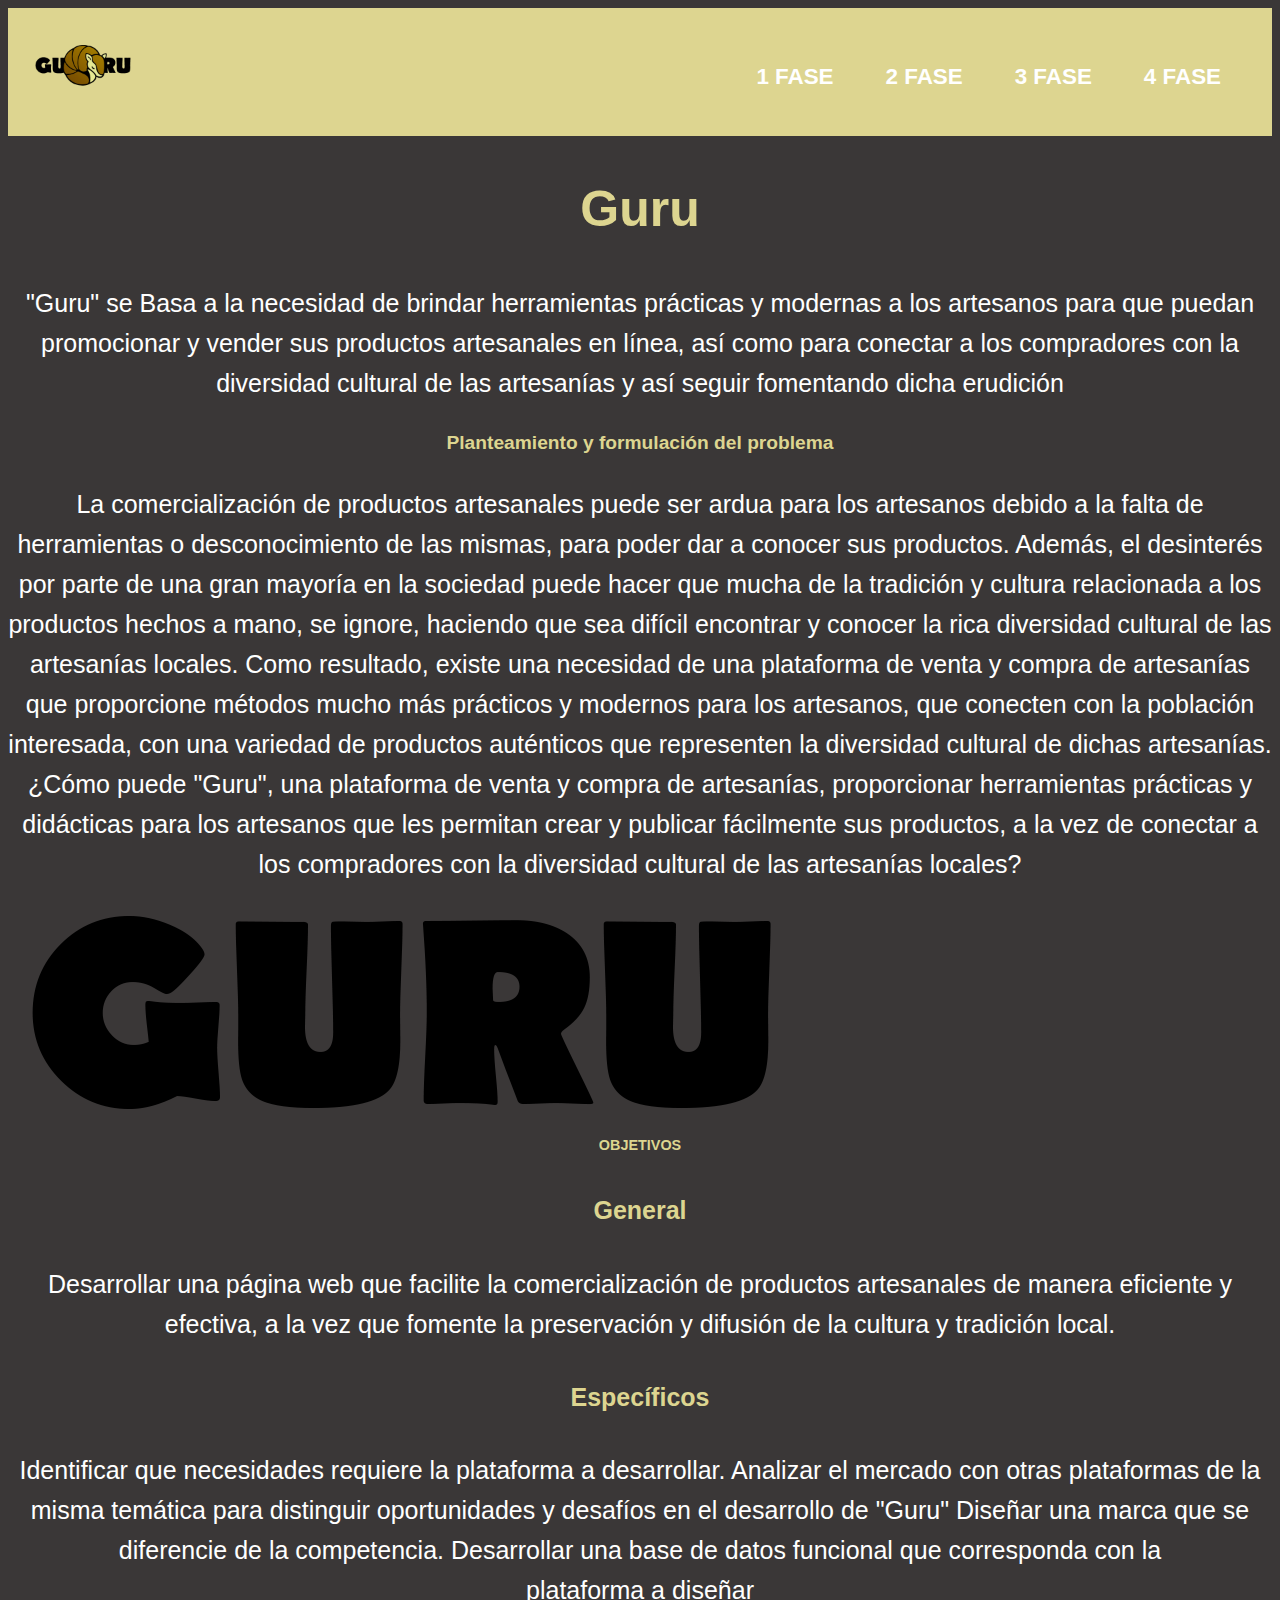
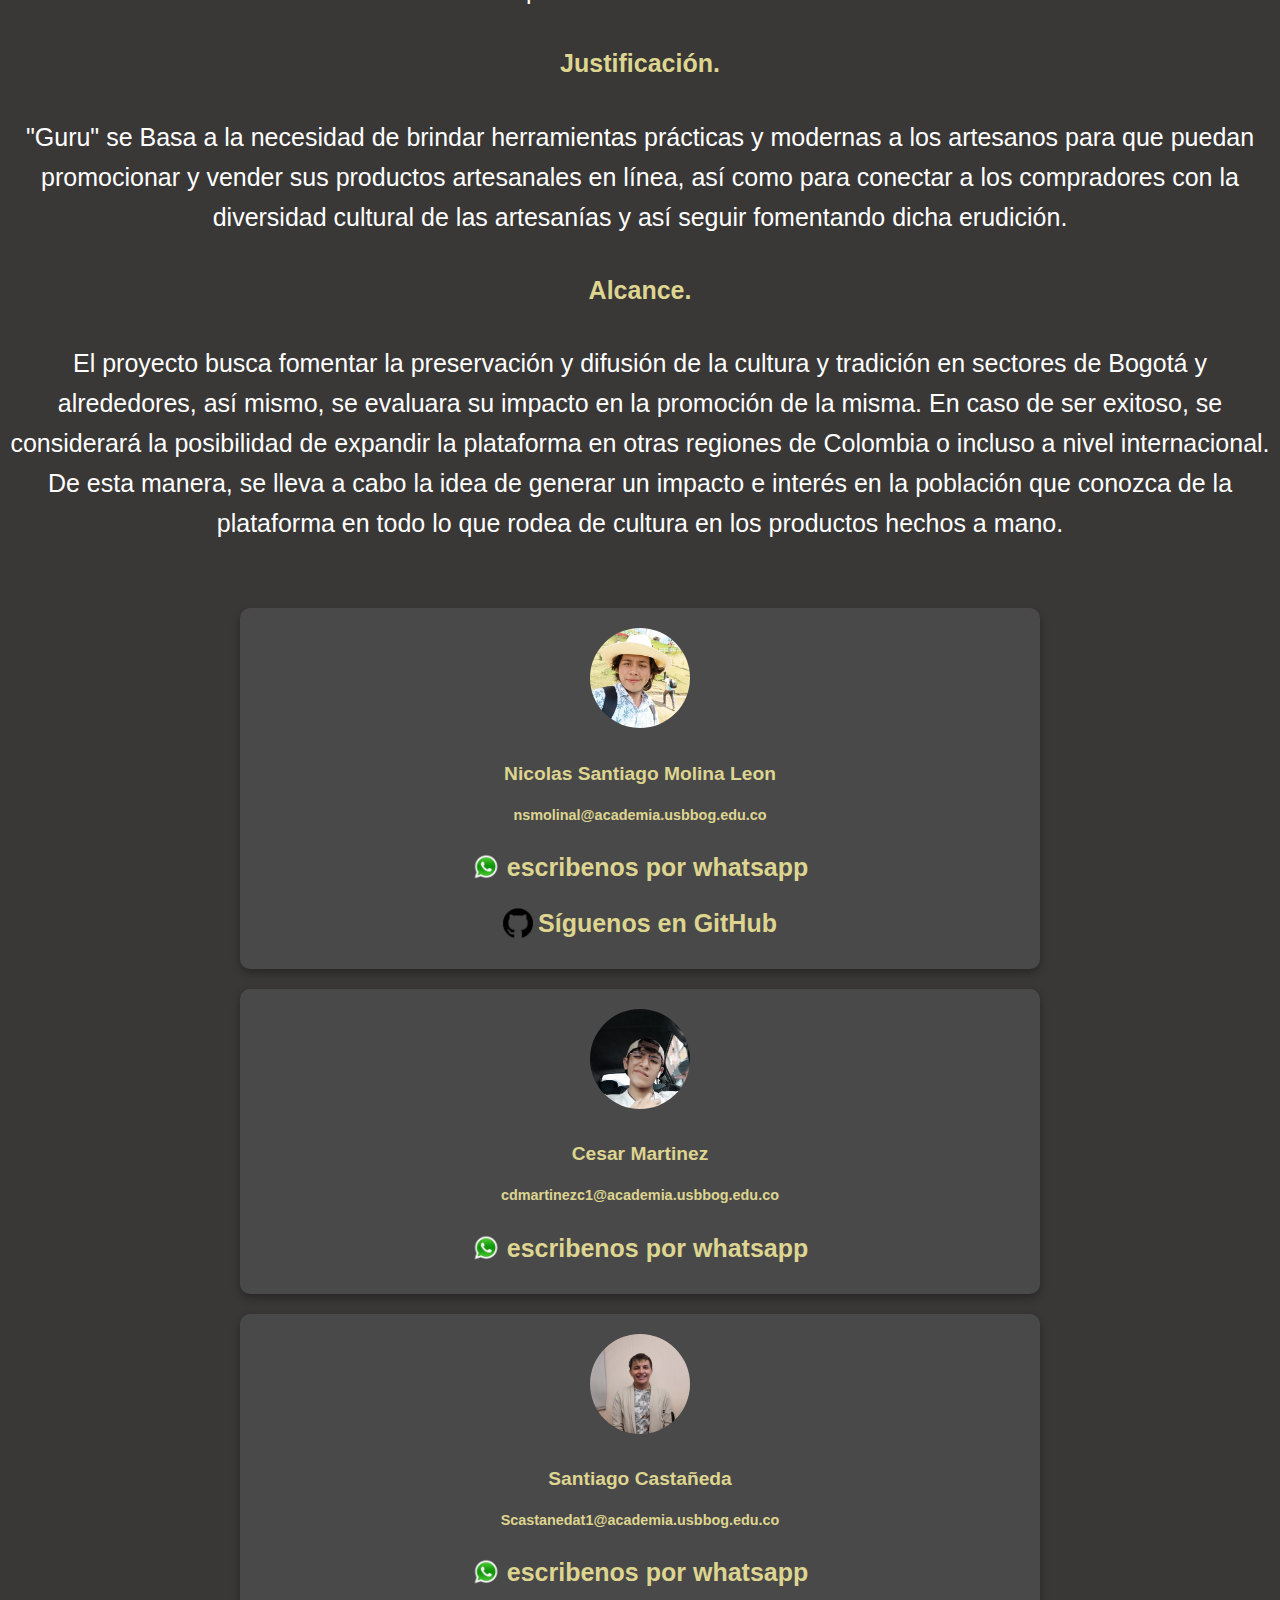
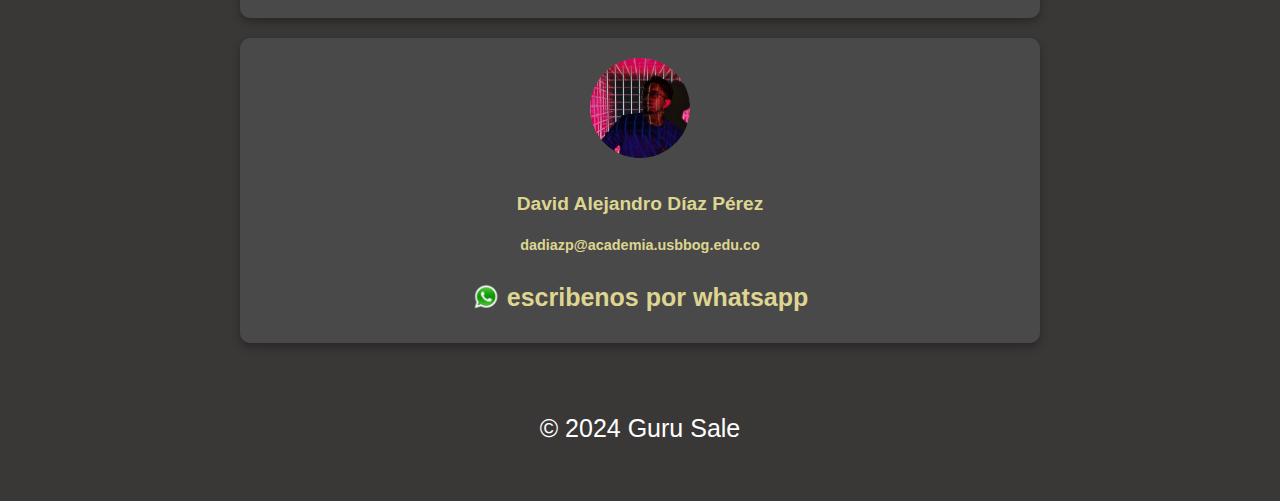
<file: Portafolio_Guru/index.html>
<!DOCTYPE html>
<html lang="en">
<head>
    <meta charset="UTF-8">
    <meta name="viewport" content="width=device-width, initial-scale=1.0">
    <title>portafolio</title>
    <link rel="stylesheet" href="estiloproducto.css">
    <link rel="icon" href="imagenes\icono app2.jpg" type="image/x-icon">
</head>
<body>
    <nav>
        <header>
            <div class="banner-content">
                <div class="logo">
                    <img src="imagenes\logotipo.png" alt="Logo">
                </div>
            </div>
            <nav  class="navegacion-principal ">
            <li><a href="1_semestre.html">1 FASE</a></li>
            <li><a href="2_semestre.html">2 FASE</a></li>
            <li><a href="3_semestre.html">3 FASE</a></li>
            <li><a href="4_semestre.html">4 FASE</a></li>

</nav>
</header>
    <h1>Guru</h1>
    <p>"Guru" se Basa a la necesidad de brindar herramientas prácticas y modernas a los artesanos para que puedan promocionar y vender sus productos artesanales en línea, así como para conectar a los compradores con la diversidad cultural de las artesanías y así seguir fomentando dicha erudición
        <h2>Planteamiento y formulación del problema</h2>
        <p>La comercialización de productos artesanales puede ser ardua para los artesanos debido a la falta de herramientas o desconocimiento de las mismas, para poder dar a conocer sus productos. Además, el desinterés por parte de una gran mayoría en la sociedad puede hacer que mucha de la tradición y cultura relacionada a los productos hechos a mano, se ignore, haciendo que sea difícil encontrar y conocer la rica diversidad cultural de las artesanías locales.

            Como resultado, existe una necesidad de una plataforma de venta y compra de artesanías que proporcione métodos mucho más prácticos y modernos para los artesanos, que conecten con la población interesada, con una variedad de productos auténticos que representen la diversidad cultural de dichas artesanías.
            
            ¿Cómo puede "Guru", una plataforma de venta y compra de artesanías, proporcionar herramientas prácticas y didácticas para los artesanos que les permitan crear y publicar fácilmente sus productos, a la vez de conectar a los compradores con la diversidad cultural de las artesanías locales?</p>
    </p>
    <img class="imagen-guru2" src="imagenes\letras Berlin Sans FB.png" alt="logo_Guru">
    <h3>OBJETIVOS</h3>
    <h4>General</h4>
    <p>Desarrollar una página web que facilite la comercialización de productos artesanales de manera eficiente y efectiva, a la vez que fomente la preservación y difusión de la cultura y tradición local.</p>
    <h4>Específicos</h4>
    <p>Identificar que necesidades requiere la plataforma a desarrollar.
        Analizar el mercado con otras plataformas de la misma temática para distinguir oportunidades y desafíos en el desarrollo de "Guru"
        Diseñar una marca que se diferencie de la competencia.
        Desarrollar una base de datos funcional que corresponda con la plataforma a diseñar</p>
        <h4>Justificación.</h4>
        <p>"Guru" se Basa a la necesidad de brindar herramientas prácticas y modernas a los artesanos para que puedan promocionar y vender sus productos artesanales en línea, así como para conectar a los compradores con la diversidad cultural de las artesanías y así seguir fomentando dicha erudición.</p>
        <h4>Alcance.</h4>
        <p>El proyecto busca fomentar la preservación y difusión de la cultura y tradición en sectores de Bogotá y alrededores, así mismo, se evaluara su impacto en la promoción de la misma. En caso de ser exitoso, se considerará la posibilidad de expandir la plataforma en otras regiones de Colombia o incluso a nivel internacional. De esta manera, se lleva a cabo la idea de generar un impacto e interés en la población que conozca de la plataforma en todo lo que rodea de cultura en los productos hechos a mano.</p>
        <div class="contacto">
            <table>
                <tr>
                    <td>
                        <img class="imagen-contacto" src="imagenes\satiagomolina.jpg" alt="contactos">
                        <h2>
                            Nicolas Santiago Molina Leon
                        </h2>
                        <h3>nsmolinal@academia.usbbog.edu.co</h3>
                        
                        <a href="https://wa.me/573123403367"><img  class="img-wha" src="imagenes\whatsapp-Photoroom.png" alt="icono de whatapp">escribenos por whatsapp</a>
                    <br>
                        <a href="https://github.com/gato200308" target="_blank">
                            <img class="img-wha" src="imagenes/github.png" alt="icono de GitHub">
                            Síguenos en GitHub
                        </a>
                    </td>
                </tr>
                <tr>
                    <td>
                        <div class="contacto-cesar">
                        <img class="imagen-cesar" src="imagenes\cesarmartinez.jpg" alt="contactos">
                        <h2>
                            Cesar Martinez
                        </h2>
                        <h3>cdmartinezc1@academia.usbbog.edu.co</h3>
                        
                        <a href="https://wa.me/573024243658"><img  class="img-wha" src="imagenes\whatsapp-Photoroom.png" alt="icono de whatapp">escribenos por whatsapp</a>
                    </td>
                </tr>
                <tr>
                    <td>
                        <div class="contacto-santiago">
                        <img class="imagen-santiago" src="imagenes\santiagocastañeda.jpg" alt="contactos">
                        <h2>
                            Santiago Castañeda
                        </h2>
                        <h3>Scastanedat1@academia.usbbog.edu.co</h3>
                        
                        <a href="https://wa.me/573209060323"><img  class="img-wha" src="imagenes\whatsapp-Photoroom.png" alt="icono de whatapp">escribenos por whatsapp</a>
                    </td>
                </tr>
                <tr>
                    <td>
                        <div class="contacto-jose">
                        <img class="imagen-jose" src="imagenes\DaviDias.jpg" alt="contactos">
                        
                        <h2>
                            David Alejandro Díaz Pérez 
    
                        </h2>
                        <h3>dadiazp@academia.usbbog.edu.co</h3>
                        
                        <a href="https://wa.me/573197550813"><img  class="img-wha" src="imagenes\whatsapp-Photoroom.png" alt="icono de whatapp">escribenos por whatsapp</a>
                    </td>
                </tr>
            </table>
        <footer>
            <p>&copy;  2024 Guru Sale</p>
        </footer>
</body>
</html>
</file>
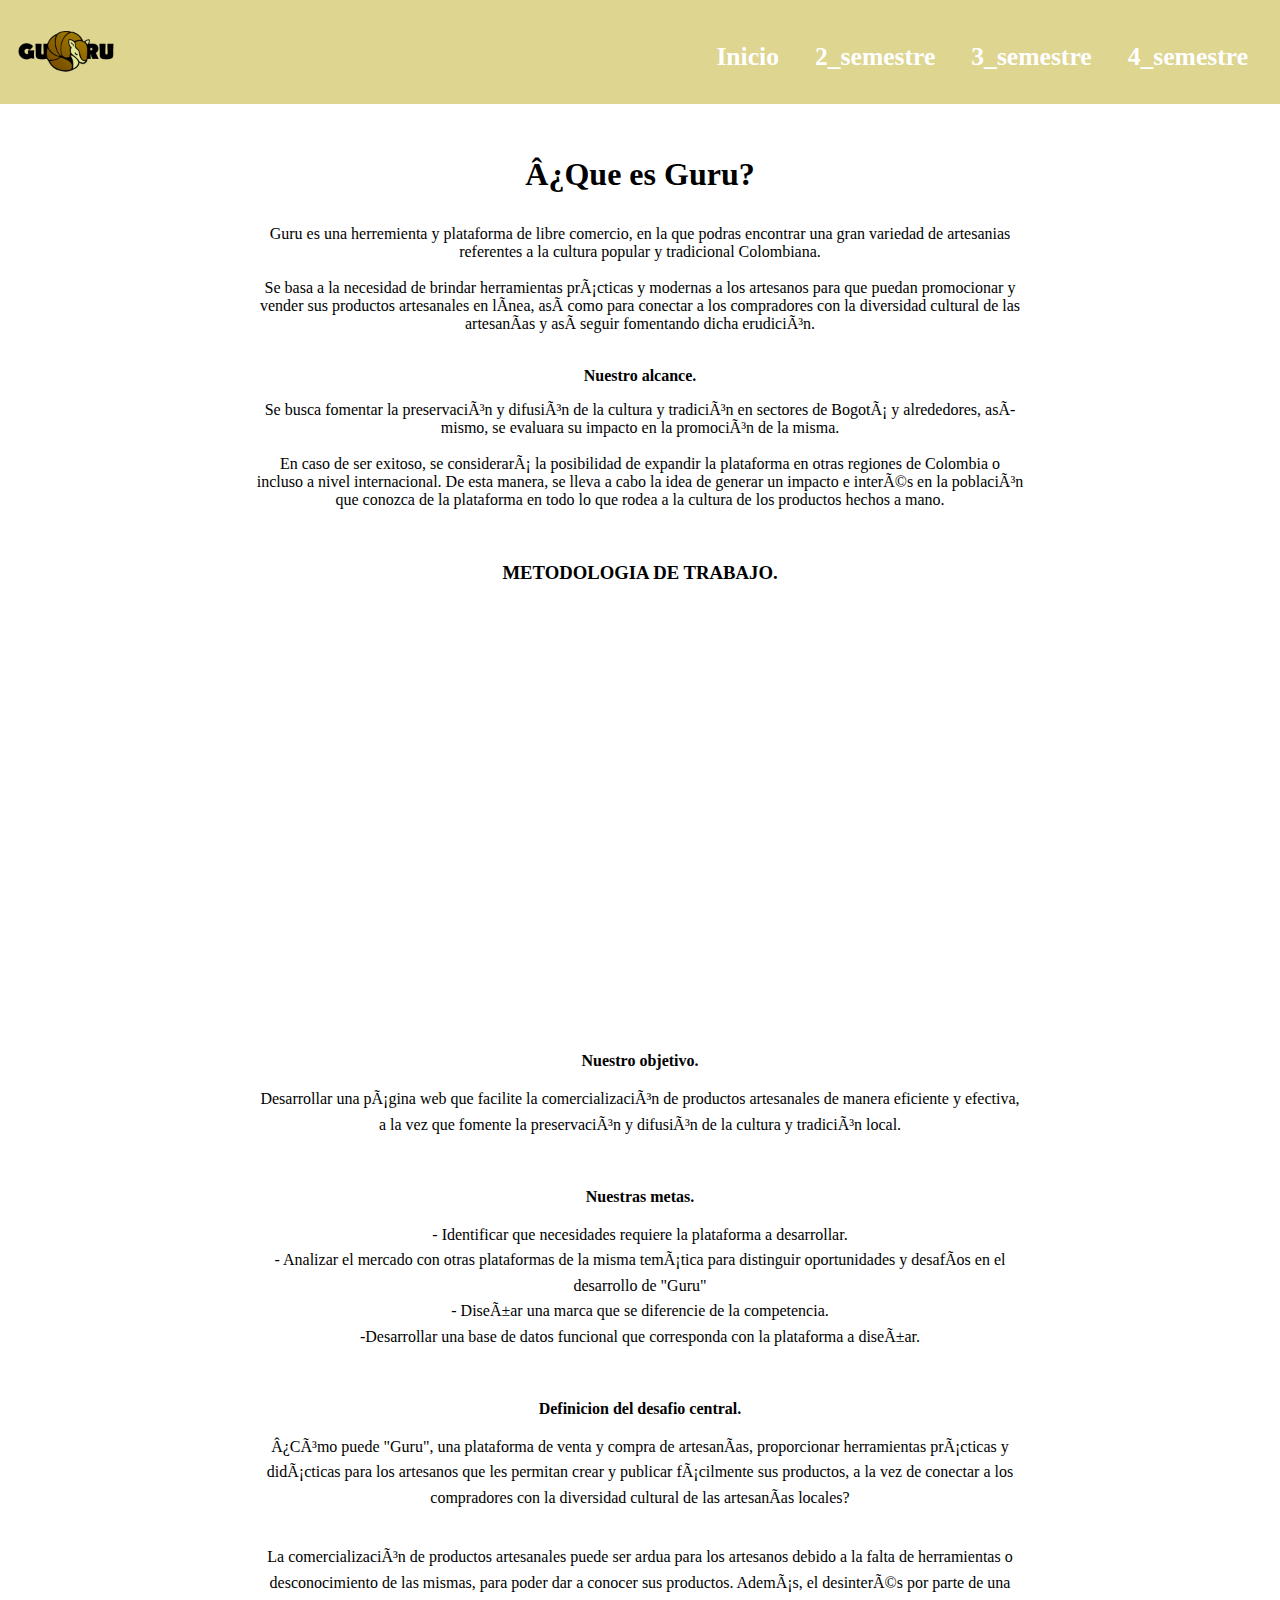
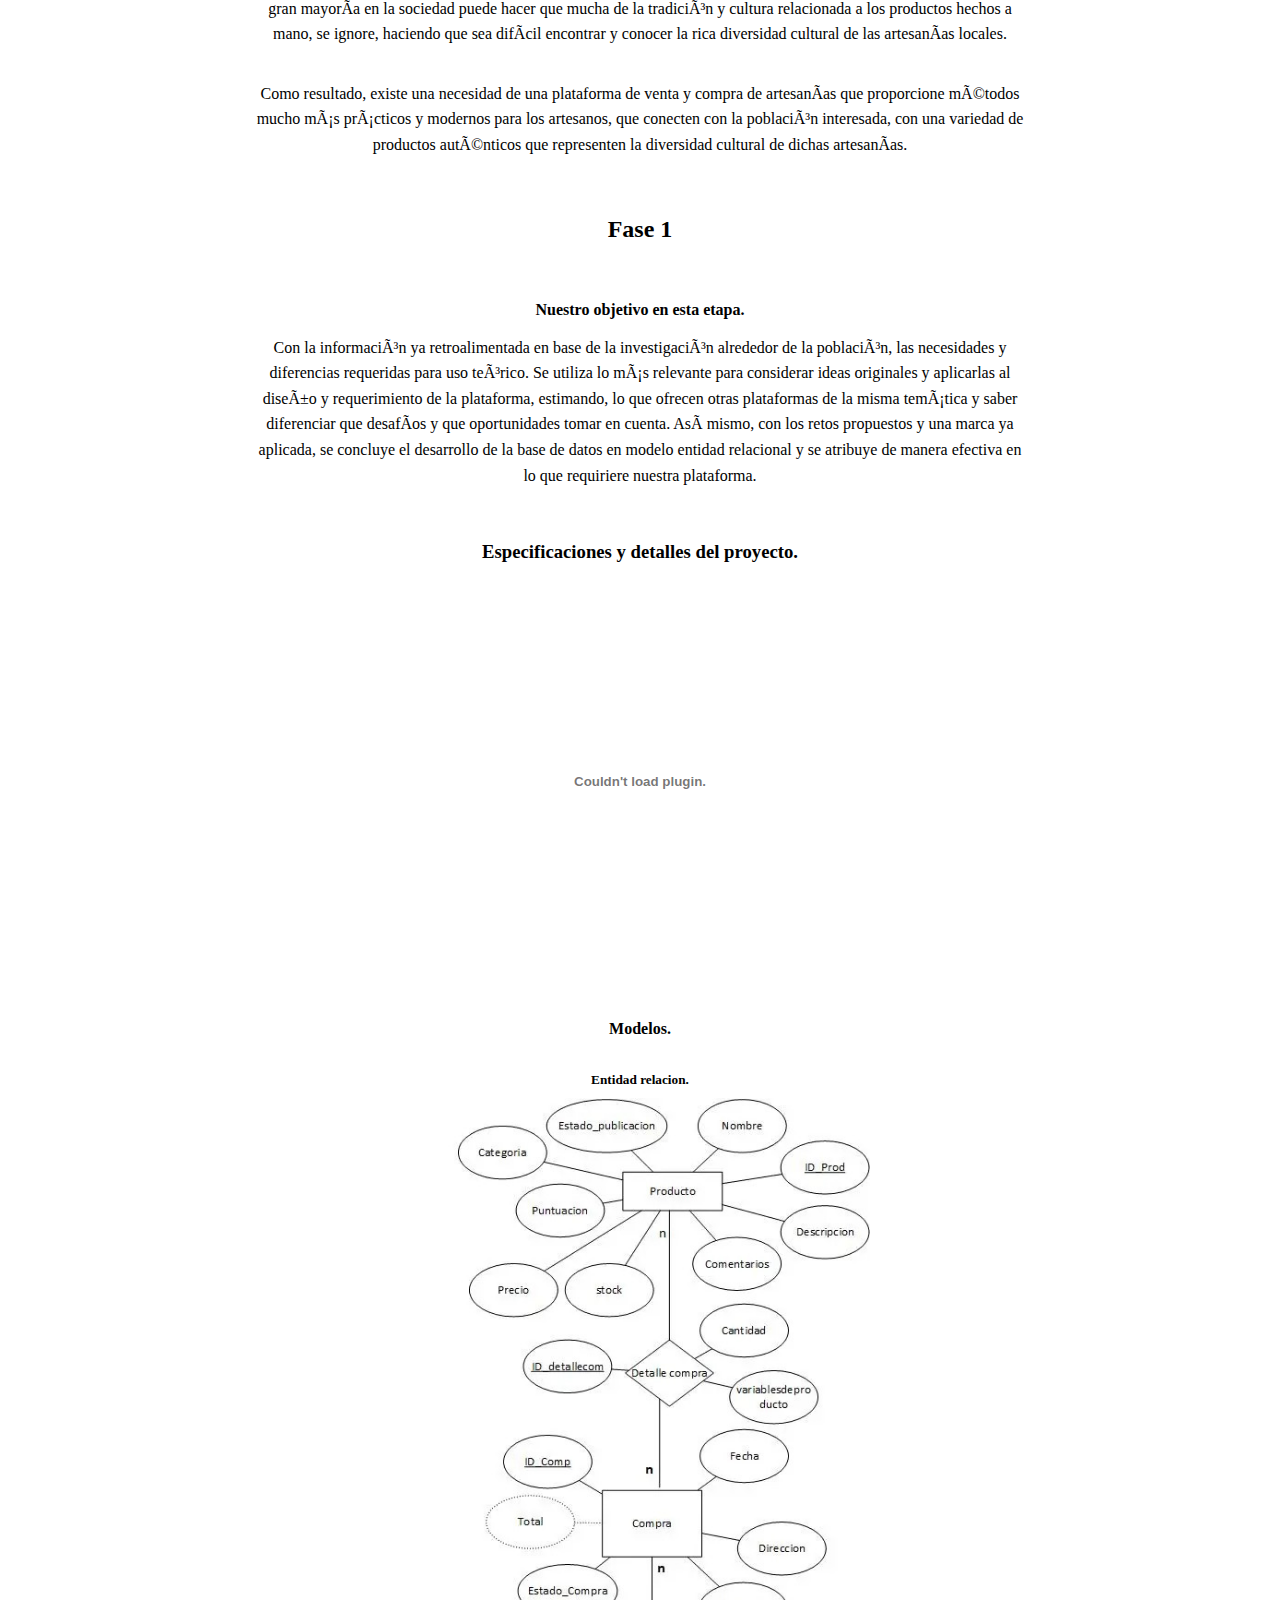
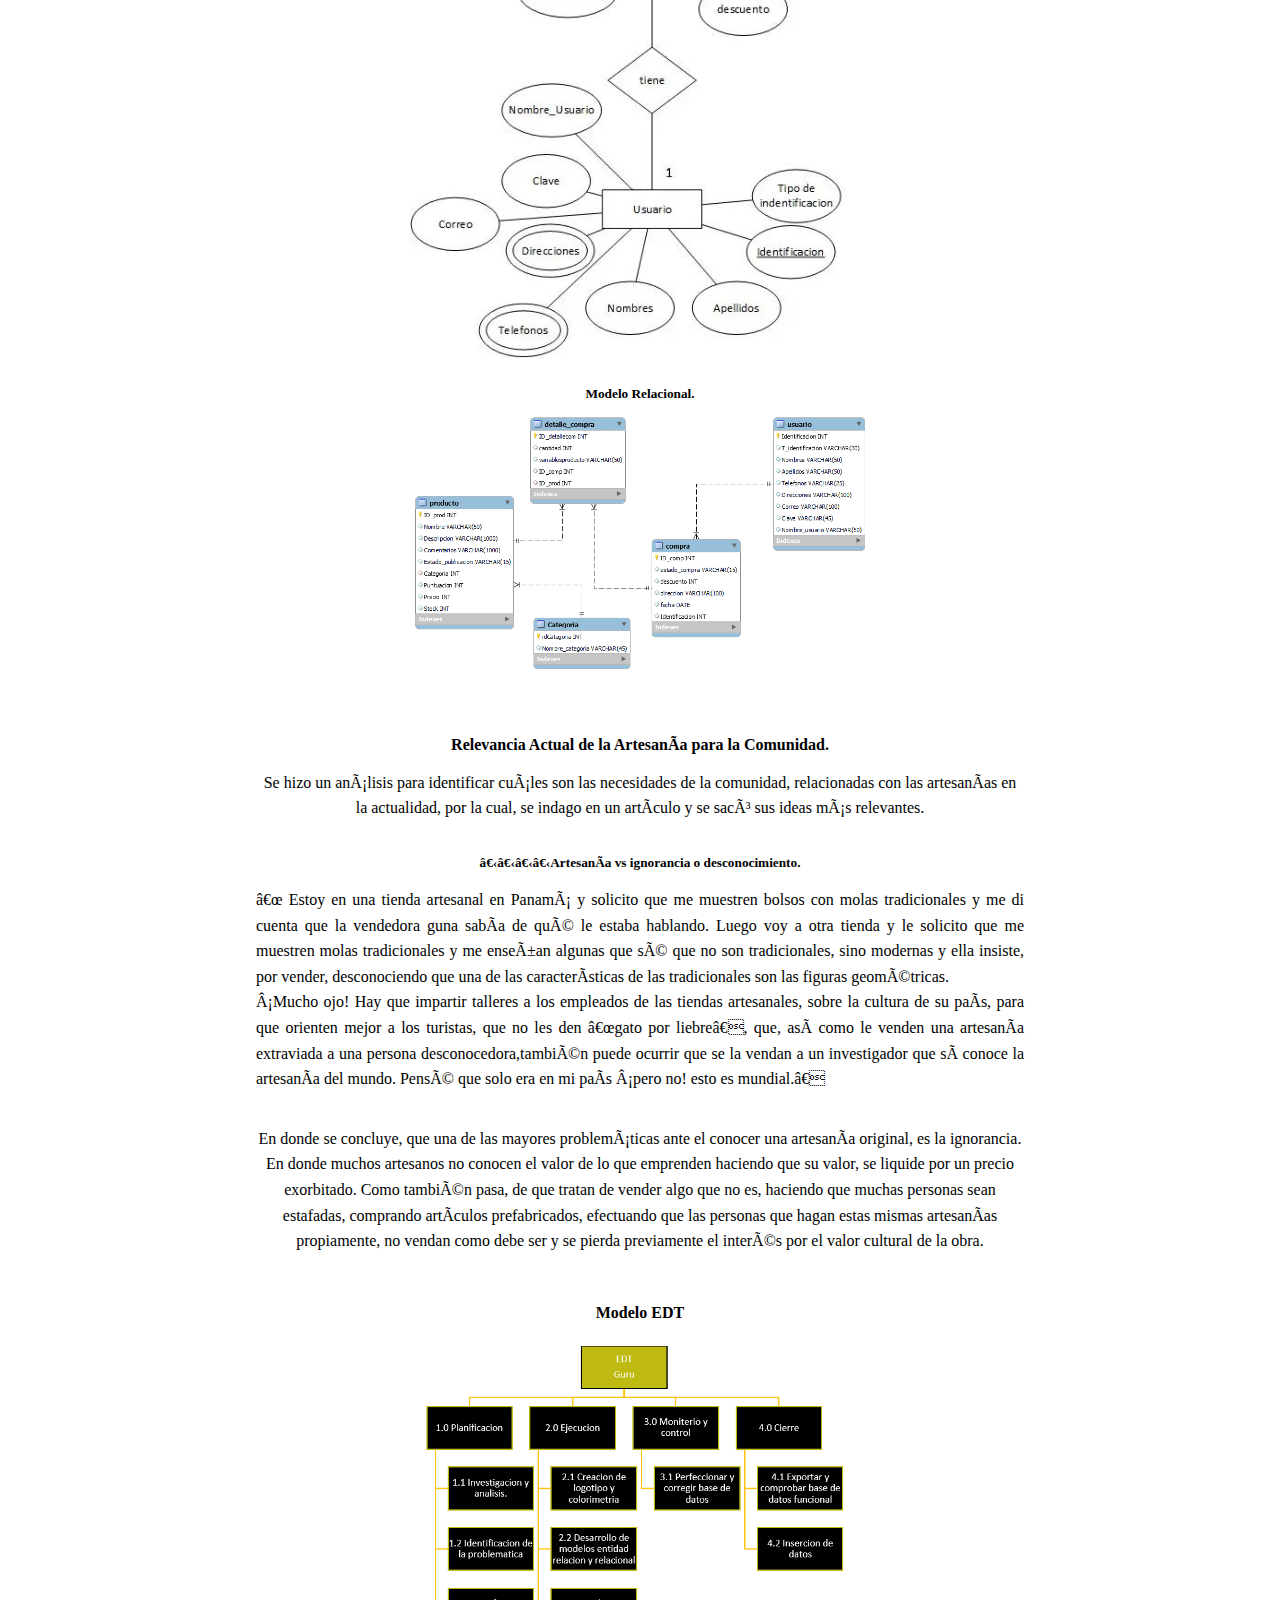
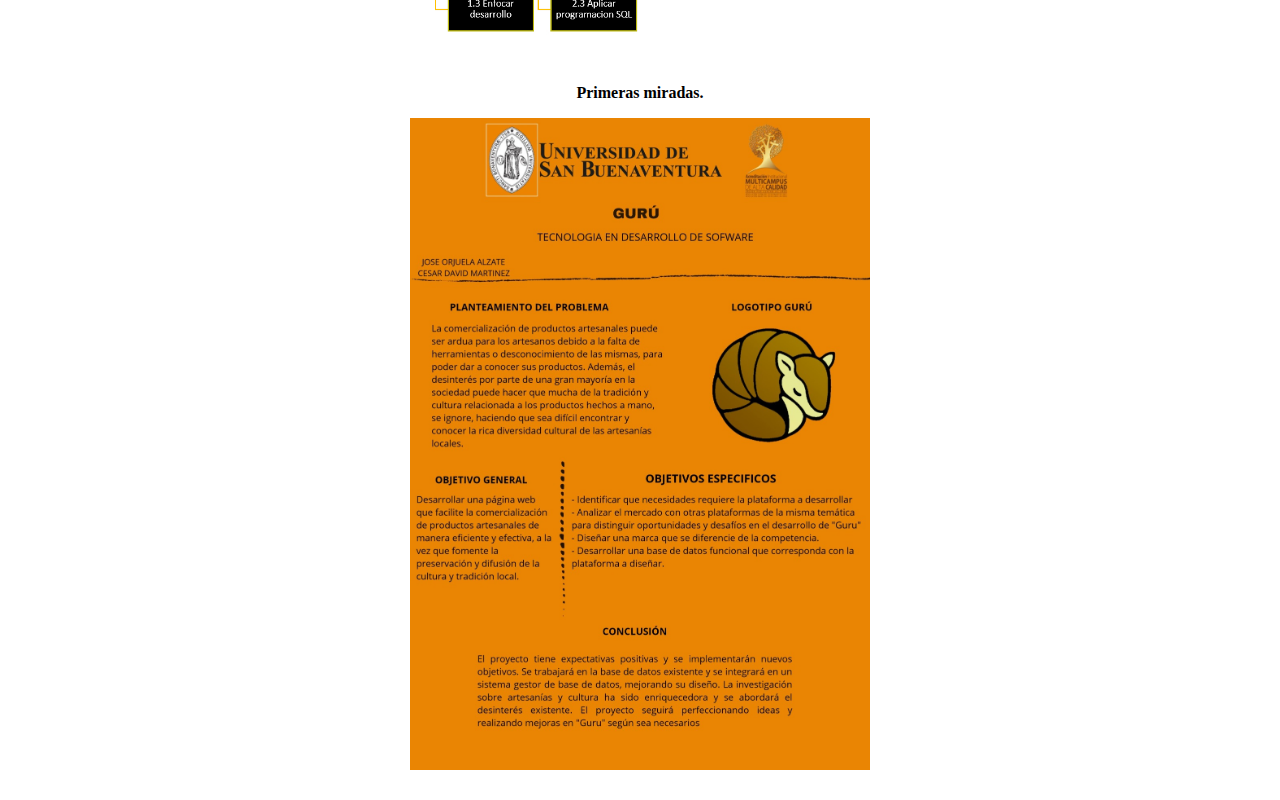
<file: Portafolio_Guru/1_semestre.html>
<!DOCTYPE html>
<html lang="en">
<head>
    <meta charset="UFT-8">
    <meta name ="viewport" content="width=device-width,
    initial-scale=1.0">
    <title>FASE 1</title>
    <link rel="stylesheet" href="fase1.css">
    <link rel="icon" href="imagenes\icono app2.jpg" type="image/ x-icon">
    
</head>
<body>
    <header>

        <div class="banner-content">
            <div class="logo">
                <img src="imagenes\logotipo.png" alt="Logo">
            </div>
        </div>

        <nav class="navegacion-pricipal contenedor">
            <a href="index.html">Inicio</a>
            <a href="2_semestre.html">2_semestre</a>
            <a href="3_semestre.html">3_semestre</a>
            <a href="4_semestre.html">4_semestre</a>
        </nav>
    </header>

    <section class="FASE1">
        <h1>¿Que es Guru?</h1>
        Guru es una herremienta y plataforma de libre comercio, en la que podras encontrar una gran variedad de artesanias referentes a la cultura popular y tradicional Colombiana.
        <br><br>
        Se basa a la necesidad de brindar herramientas prácticas y modernas a los artesanos para que puedan promocionar y vender sus productos artesanales en línea, así como para conectar a los compradores con la diversidad cultural de las artesanías y así seguir fomentando dicha erudición. 
        <br><br>
        <h4>Nuestro alcance.</h4>
        Se busca fomentar la preservación y difusión de la cultura y tradición en sectores de Bogotá y alrededores, así mismo, se evaluara su impacto en la promoción de la misma.
        <br><br> 
        En caso de ser exitoso, se considerará la posibilidad de expandir la plataforma en otras regiones de Colombia o incluso a nivel internacional. De esta manera, se lleva a cabo la idea de generar un impacto e interés en la población que conozca de la plataforma en todo lo que rodea a la cultura de los productos hechos a mano.
        </p>
        <br>
        <h3>METODOLOGIA DE TRABAJO.</h3>
        <iframe width="560" height="315" src="https://www.youtube.com/embed/GR48vglUDN0?si=29zzlfLfoyKBD-7k" title="YouTube video player" frameborder="0" allow="accelerometer; autoplay; clipboard-write; encrypted-media; gyroscope; picture-in-picture; web-share" referrerpolicy="strict-origin-when-cross-origin" allowfullscreen></iframe>
        <p></p>
        <br>
        <h4>Nuestro objetivo.</h4>
        <p>Desarrollar una página web que facilite la comercialización de productos artesanales de manera eficiente y efectiva, a la vez que fomente la preservación y difusión de la cultura y tradición local.</p>
        <br>
        <h4>Nuestras metas.</h4>
        <p>- Identificar que necesidades requiere la plataforma a desarrollar.<br>
            - Analizar el mercado con otras plataformas de la misma temática para distinguir oportunidades y desafíos en el desarrollo de "Guru"<br>
            - Diseñar una marca que se diferencie de la competencia.<br>
            -Desarrollar una base de datos funcional que corresponda con la plataforma a diseñar.</p> <br>
        <h4>Definicion del desafio central.</h4>
        <p>¿Cómo puede "Guru", una plataforma de venta y compra de artesanías, proporcionar herramientas prácticas y didácticas para los artesanos que les permitan crear y publicar fácilmente sus productos, a la vez de conectar a los compradores con la diversidad cultural de las artesanías locales?</p> <br>
        <p>La comercialización de productos artesanales puede ser ardua para los artesanos debido a la falta de herramientas o desconocimiento de las mismas, para poder dar a conocer sus productos. Además, el desinterés por parte de una gran mayoría en la sociedad puede hacer que mucha de la tradición y cultura relacionada a los productos hechos a mano, se ignore, haciendo que sea difícil encontrar y conocer la rica diversidad cultural de las artesanías locales.</p><br>
        <p>Como resultado, existe una necesidad de una plataforma de venta y compra de artesanías que proporcione métodos mucho más prácticos y modernos para los artesanos, que conecten con la población interesada, con una variedad de productos auténticos que representen la diversidad cultural de dichas artesanías.</p>
        <br>
        <h2>Fase 1</h2><br>
        <h4>Nuestro objetivo en esta etapa.</h4>
        <p>Con la información ya retroalimentada en base de la investigación alrededor de la población, las necesidades y diferencias requeridas para uso teórico. Se utiliza lo más relevante para considerar ideas originales y aplicarlas al diseño y requerimiento de la plataforma, estimando, lo que ofrecen otras plataformas de la misma temática y saber diferenciar que desafíos y que oportunidades tomar en cuenta. Así mismo, con los retos propuestos y una marca ya aplicada, se concluye el desarrollo de la base de datos en modelo entidad relacional y se atribuye de manera efectiva en lo que requiriere nuestra plataforma.</p><br>
        <h3>Especificaciones y detalles del proyecto.</h3>
        <embed src="imagenes\Guru1semestre.pdf" type="application/pdf" width="420px height="630px">
            <br><br>
        <h4>Modelos.</h4><br>
        <h5>Entidad relacion.</h5>
        <img src="imagenes\modeloentidadrelacion.jpg"/> <br>
        <h5>Modelo Relacional.</h5>
        <img src="imagenes\modelorelacional.jpg"/><br><br>
        <h4>Relevancia Actual de la Artesanía para la Comunidad.</h4>
        <p>Se hizo un análisis para identificar cuáles son las necesidades de la comunidad, relacionadas con las artesanías en la actualidad, por la cual, se indago en un artículo y se sacó sus ideas más relevantes.</p><br>
        <h5> ​​​​Artesanía vs ignorancia o desconocimiento.</h5>
        <p class="Citado">“ Estoy en una tienda artesanal en Panamá y solicito que me muestren bolsos con molas tradicionales y me di cuenta que la vendedora guna sabía de qué le estaba hablando. Luego voy a otra tienda y le solicito que me muestren molas tradicionales y me enseñan algunas que sé que no son tradicionales, sino modernas y ella insiste, por vender, desconociendo que una de las características de las tradicionales son las figuras geométricas.<br>
            ¡Mucho ojo! Hay que impartir talleres a los empleados de las tiendas artesanales, sobre la cultura de su país, para que orienten mejor a los turistas, que no les den “gato por liebre”, que, así como le venden una artesanía extraviada a una persona desconocedora,también puede ocurrir que se la vendan a un investigador que sí conoce la artesanía del mundo. Pensé que solo era en mi país ¡pero no! esto es mundial.” </p> <br>
            <p>En donde se concluye, que una de las mayores problemáticas ante el conocer una artesanía original, es la ignorancia. En donde muchos artesanos no conocen el valor de lo que emprenden haciendo que su valor, se liquide por un precio exorbitado. Como también pasa, de que tratan de vender algo que no es, haciendo que muchas personas sean estafadas, comprando artículos prefabricados, efectuando que las personas que hagan estas mismas artesanías propiamente, no vendan como debe ser y se pierda previamente el interés por el valor cultural de la obra. </p>
            <br>
            <h4>Modelo EDT</h4>
            <img class="ModeloEDT" src="imagenes\Modelo-edt.jpg"/><br>
        <h4>Primeras miradas.</h4>
        <img class="Poster" src="imagenes\content.jpg"/>
    </section>

</body>

</html>
</file>
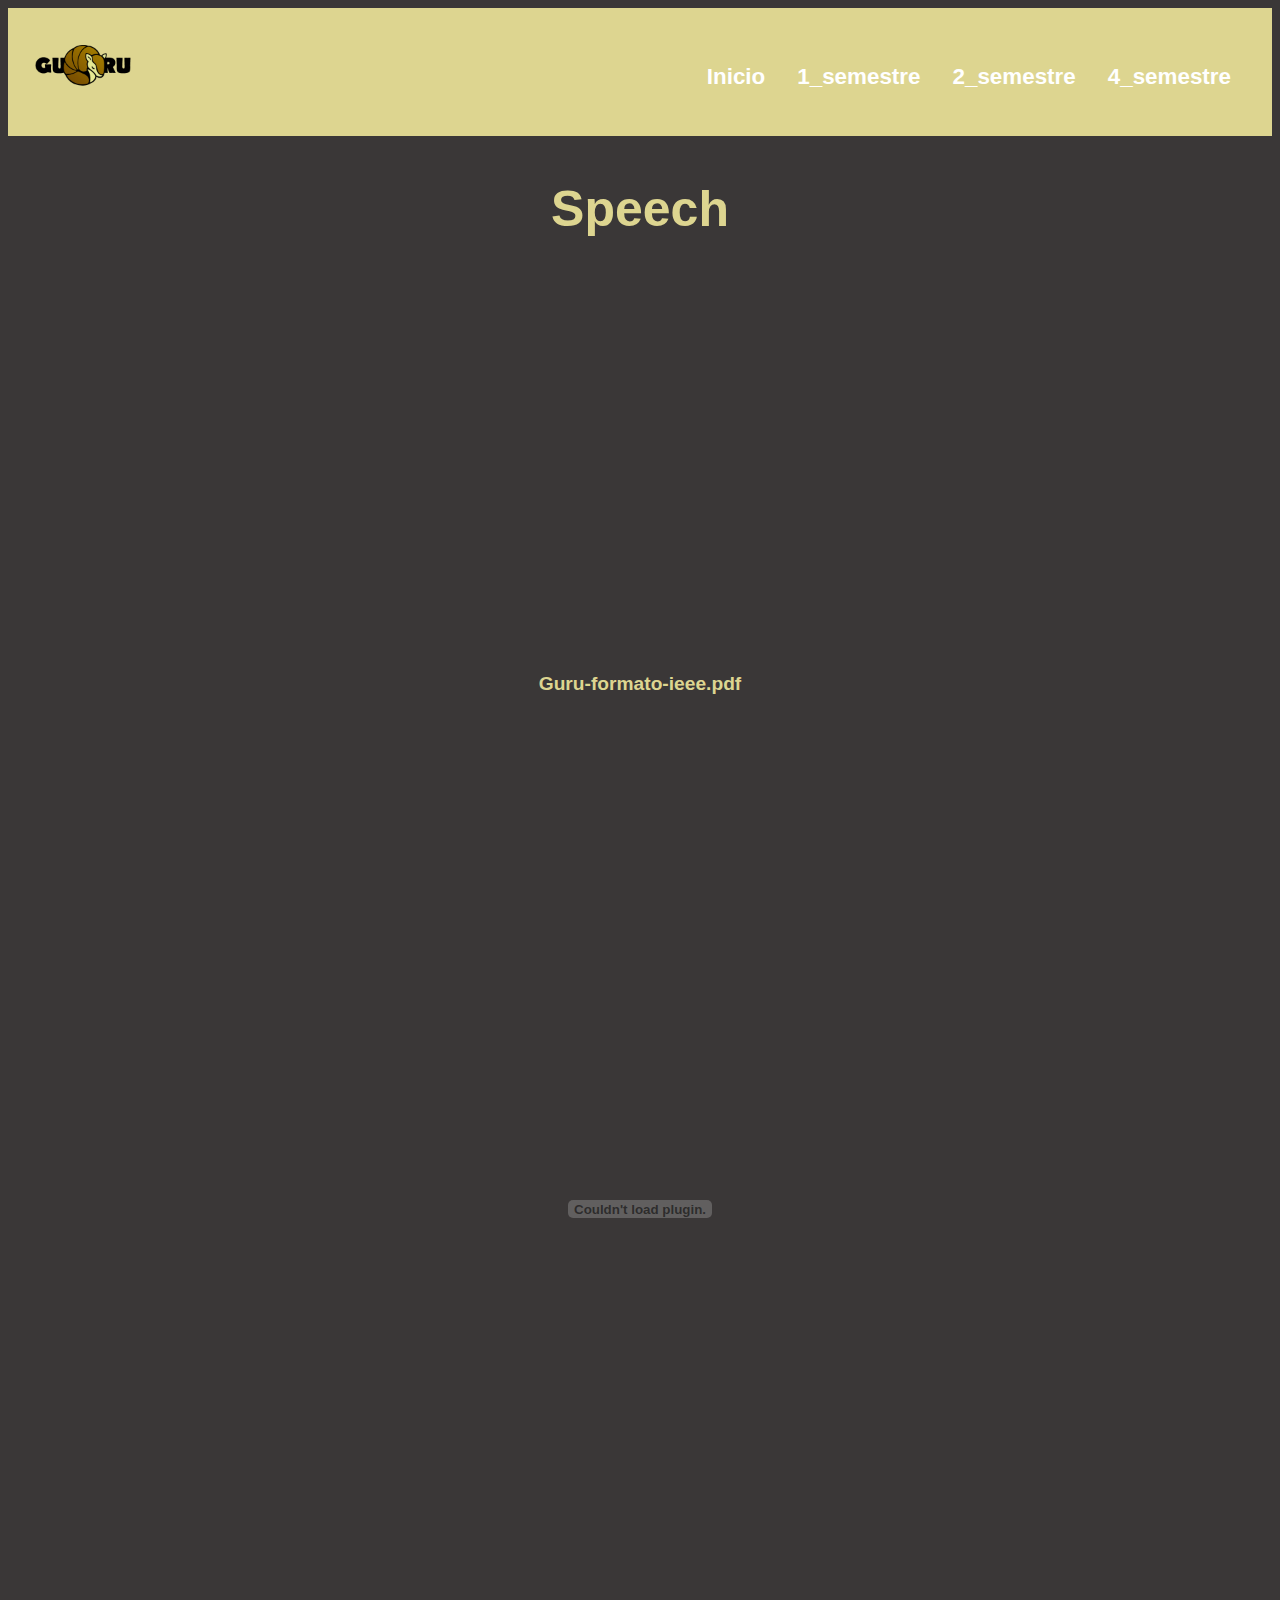
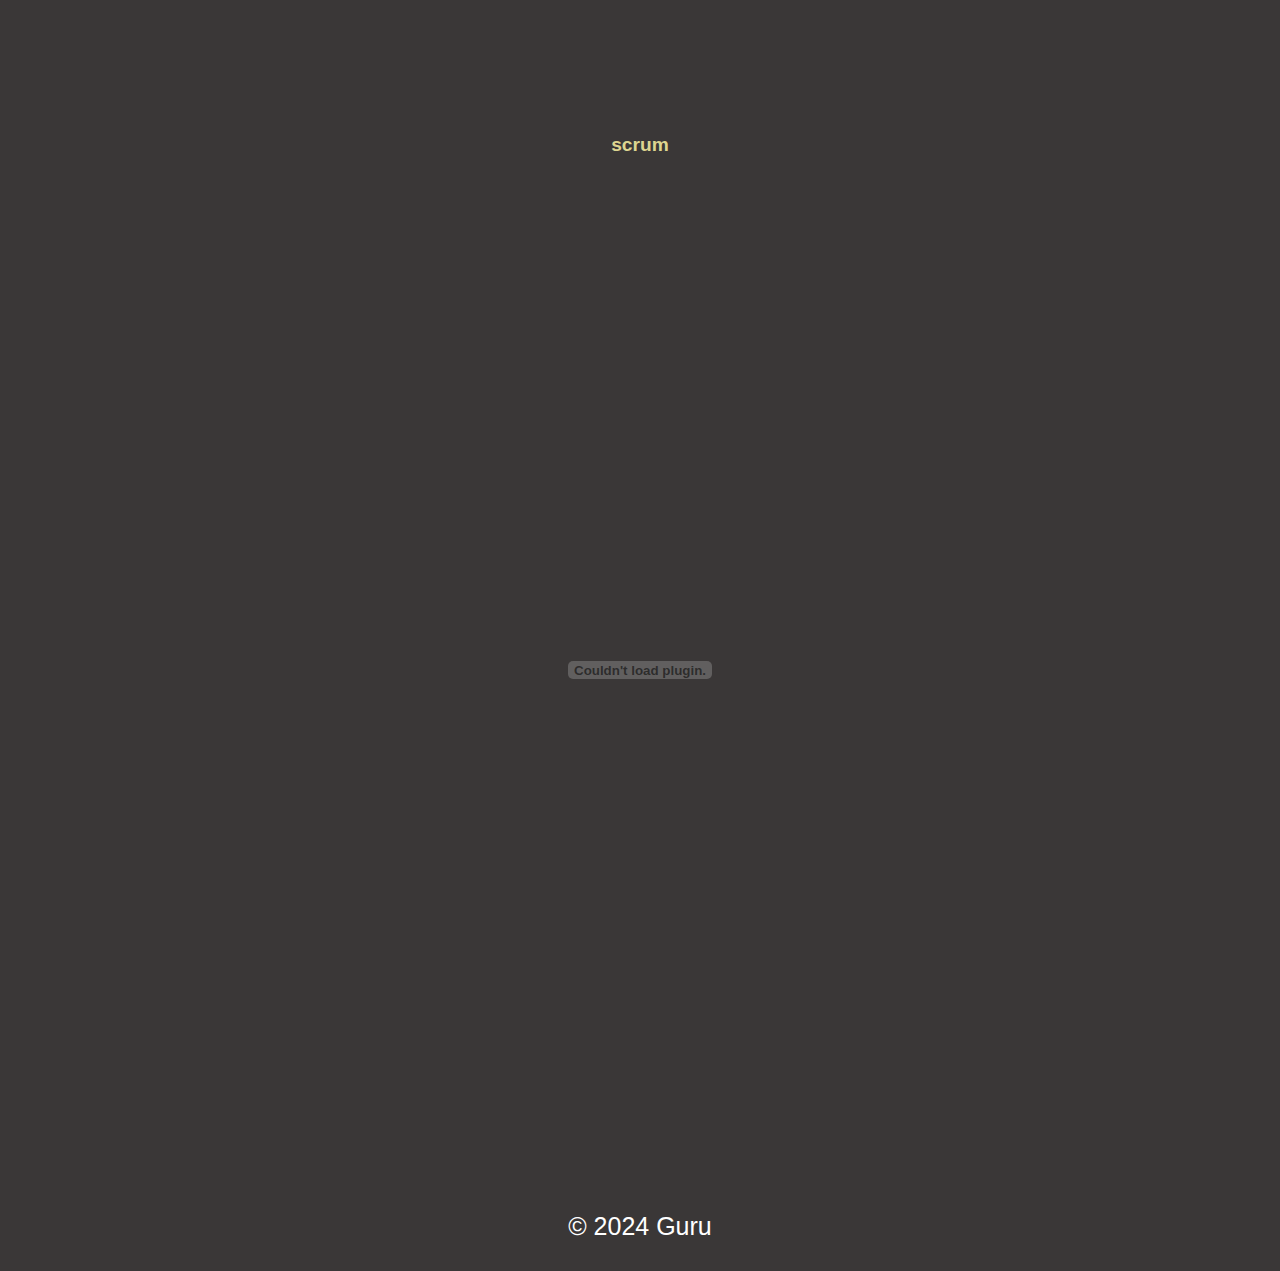
<file: Portafolio_Guru/3_semestre.html>
<!DOCTYPE html>
<html lang="en">
<head>
    <meta charset="UTF-8">
    <meta name="viewport" content="width=device-width, initial-scale=1.0">
    <title>3semestre</title>
    <link rel="stylesheet" href="estiloproducto.css">
    <link rel="icon" href="imagenes\icono app2.jpg" type="image/x-icon">
    
</head>
<body>
</head>
<body>
    <nav>
        <header>
            <div class="banner-content">
                <div class="logo">
                    <img src="imagenes\logotipo.png" alt="Logo">
                </div>
            </div>
        
            <nav  class="navegacion-principal contenedor">
                    <a href="index.html">Inicio</a>
                    <a href="1_semestre.html">1_semestre</a>
                    <a href="2_semestre.html">2_semestre</a>
                    <a href="4_semestre.html">4_semestre</a>
            </nav>
        </header>
<h1>Speech</h1>
    <p>
        <iframe width="60%;"
        height="350px;"
        max-width="100%;" 
        height="auto;"
        display="block; " 
        margin="0 auto;" 
        max-width="600px;" 
    src="https://www.youtube.com/embed/qeKz-i_E3u4" frameborder="0" allowfullscreen></iframe>
    </p>
    <h2>Guru-formato-ieee.pdf</h2>
    <embed src="guru-formato-ieee.pdf" type="application/pdf" width="100%" height="1000px" margin=auto  max-width="400px;"  />
    <h2>scrum</h2>
    <embed src="Informe Proyecto Integrador.pdf" type="application/pdf" width="100%" height="1000px" margin=auto  max-width="400px;"/>
    <footer>
        <p>&copy;  2024 Guru </p>
    </footer>
</body>
</html>
</file>
<file: Portafolio_Guru/estiloproducto.css>
body {
    font-family: Arial, sans-serif;
    margin: 10;
    padding: 0;
    background-color: #3a3737;
    font-size: 25px;
}

header {
    background-color: #ddd590;
    color: white;
    text-align: center;
    padding: 1em;
    display: flex;
    justify-content: space-between;
    align-items: center;
}

.navegacion-principal{
    display: flex;
    flex-direction: column;
    justify-content:space-between ;
}
@media(min-width: 768px){
    .navegacion-principal{
    flex-direction: row;
    }
    }
.navegacion-principal a{
        color:white;
        text-decoration: none;
        font-size: 1.4rem;
        font-weight: 700;
        padding: 1rem;
    }


nav ul {
    list-style-type: none;
    margin: 0;
    padding: 0;
    text-align: right;
    text-align:end
}


nav li {
    display: inline;
    margin-right: 10px; 
    text-align:end
}

nav li:not(:last-child):after {
    content: ''; 
    margin-left: 10px; 
    color: rgb(66, 66, 66); 
    text-align:end
}

a {
    text-decoration: none;
    color: rgb(255, 255, 255);
}

.banner-content {
    display: flex;
    justify-content: space-between;
    align-items: center;
}
.logo img {
    max-width: 100px; /* Ajusta el tamaño según tu necesidad */
    margin-right: 0px; /* Espaciado entre la imagen y el texto */
}

@import url('https://fonts.googleapis.com/css2?family=Roboto&display=swap');

/* Resto de tu CSS */
body {
font-family: 'Roboto', sans-serif;
font-size: 25px;
line-height: 1.6;
}

img {
    max-width: 100%;
    height: auto; /* Esto asegura que la imagen conserve su relación de aspecto */
}
p{
    text-align: center;
    color:white;
}
h1, h2, h3, h4 {
    text-align: center;
    color: #ddd590; /* Código hexadecimal para el color blanco */
}



.navegacion-principal {
    display: flex;
    flex-direction: row;
    justify-content: space-between;
} 

.navegacion-principal a {
    color: white;
    text-decoration: none;
    font-size: 1.4rem;
    font-weight: 700;
    padding: 1rem;
}

.logo img {
    max-width: 100px;
    margin-right: 0; 
}

/* Estilo específico para la sección de contacto */
.contacto {
    display: flex;
    flex-direction: column;
    align-items: center;
    gap: 20px; /* Espacio entre las tarjetas */
    padding: 20px;
}

table {
    width: 90%;
    max-width: 800px;
    margin: 0 auto;
    border-collapse: separate; /* Cambiado de collapse a separate */
    border-spacing: 0 15px; /* Espaciado entre filas */
}

td {
    background-color: #4a4949;
    border-radius: 10px;
    padding: 20px;
    color: white;
    text-align: center;
    box-shadow: 0 4px 8px rgba(0, 0, 0, 0.3);
    width: 100%; /* Ajuste para asegurar el ancho completo */
}

/* Imagen de contacto */
.imagen-contacto, .imagen-cesar, .imagen-santiago, .imagen-jose {
    width: 100px;
    height: 100px;
    border-radius: 50%;
    margin-bottom: 10px;
    object-fit: cover;
}

h2 {
    font-size: 1.2rem;
    margin: 0.5em 0;
    color: #ddd590;
}

h3 {
    font-size: 0.9rem;
    margin-bottom: 10px;
    color: #ddd590;
}

.img-wha {
    width: 30px;
    vertical-align: middle;
    margin-right: 5px;
}

a {
    display: inline-flex;
    align-items: center;
    color: #ddd590;
    font-weight: bold;
    text-decoration: none;
    margin-top: 10px;
}

a:hover {
    color: #a4ad1e;
}

/* Pantallas mayores a 768px */
@media (min-width: 768px) {
    .navegacion-principal {
        display: flex;
        flex-direction: row;
        justify-content: space-evenly;
    }

    /* Espaciado adicional para filas */
    table {
        width: 100%;
        border-spacing: 0 20px; /* Mayor espaciado entre filas */
    }

    td {
        padding: 20px;
    }
}

/* Pantallas menores a 768px */
@media (max-width: 768px) {
    .navegacion-principal {
        display: flex;
        flex-direction: column;
        justify-content: space-evenly;
    }
    .contacto {
        padding: 10px;
    }
    
    .imagen-contacto, .imagen-cesar, .imagen-santiago, .imagen-jose {
        width: 80px;
        height: 80px;
    }

    td {
        padding: 15px;
        width: 100%;
        margin-bottom: 15px;
    }
}

/* Pantallas menores a 400px */
@media (max-width: 400px) {
    .navegacion-principal {
        display: flex;
        flex-direction: column;
        justify-content: center;
    }

    table, tr, td {
        display: block;
        width: 100%;
    }

    td {
        margin-bottom: 20px;
    }

    .productos img.imagen-uniforme {
        width: 80%;
        margin: 0 auto;
    }
}
</file>
<file: Portafolio_Guru/fase1.css>
* {
    margin: 0;
    padding: 0;
    box-sizing: border-box;
}

body {
    display: flex;
    flex-direction: column;
    align-items: center;
}

header {
    background-color: #ddd590; /* Color original del header */
    color: white;
    padding: 1em;
    width: 100%;
    display: flex;
    justify-content: space-between;
    align-items: center;
    position: sticky;
    top: 0;
}

.navegacion-principal {
    display: flex;
    gap: 1em;
}

.contenedor a {
    color: white;
    text-decoration: none;
    font-size: 1.4rem;
    font-weight: 700;
    padding: 1rem;
}

.logo img {
    max-width: 100px;
}

.FASE1 {
    max-width: 90%;
    margin: 20px auto;
    text-align: center;
}

.FASE1 h1,
.FASE1 h4,
.FASE1 h3,
.FASE1 h2 {
    margin: 1em 0;
}

.FASE1 p {
    margin-bottom: 1em;
    line-height: 1.6;
}

.Citado {
    font-family: cursive; /* Manteniendo la fuente original */
    margin: 1em 0;
    text-align: justify;
}

a {
    display: inline-flex;
    align-items: center;
    color: #ddd590;
    font-weight: bold;
    text-decoration: none;
    margin-top: 10px;
}

a:hover {
    color: #a4ad1e;
}

/* Ajustes para imágenes y elementos embebidos */
img {
    max-width: 60%;
    height: auto;
    display: block;
    margin: 10px auto;
}

embed{
    width: 100%;
    height: 25em;
}

iframe {
    max-width: 100%;
    width: 100%;
    height: 25em;
    display: block;
    margin: 10px auto;
}

/* Media Queries para Responsividad */
@media (min-width: 768px) {
    .FASE1 {
        max-width: 70%;
    }

    .contenedor a {
        font-size: 1.4rem;
    }
}

@media (min-width: 1024px) {
    .FASE1 {
        max-width: 60%;
    }
    
    .contenedor a {
        font-size: 1.6rem;
    }
}
</file>
